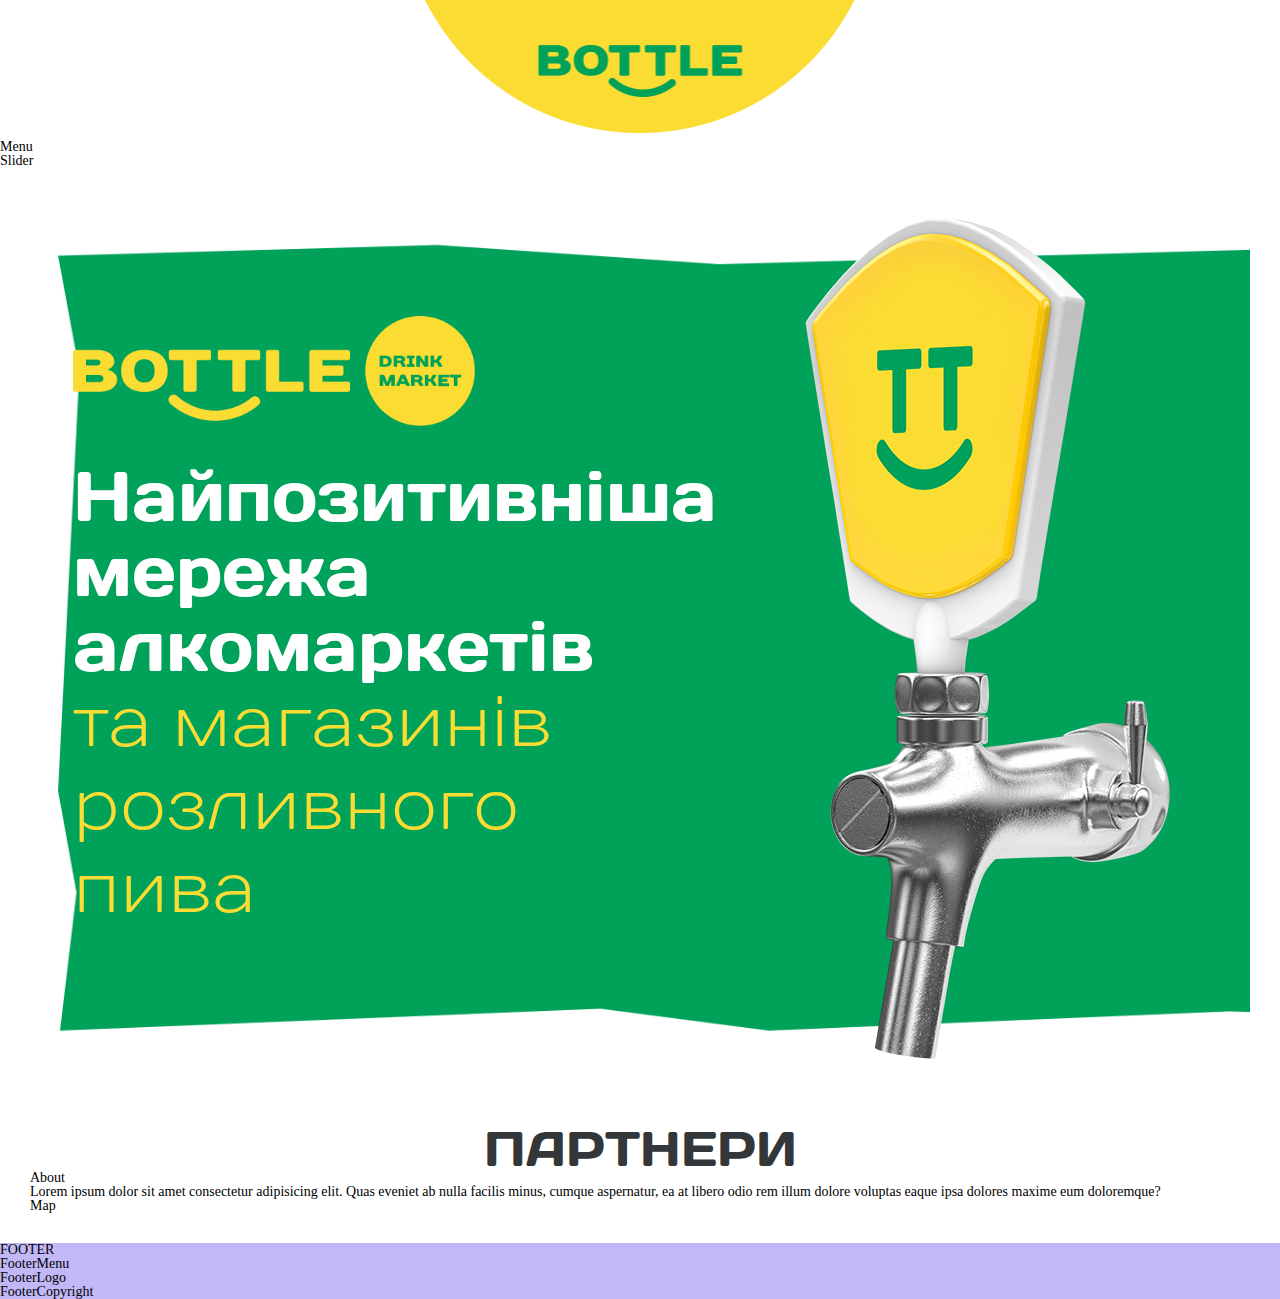
<file: index.html>
<!DOCTYPE html>
<html lang="ru">

<head>
    <meta charset="UTF-8" />
    <meta name="viewport" content="width=device-width, initial-scale=1.0" />
    <link rel="stylesheet" href="css/main.css" />
    <meta name="Author" content="magna_mentes">
    <meta name="Copyright" content="magna_mentes">
    <title>BOTTLE Drink Market</title>
</head>

<body>
    <!-- Обернул весь body в класс wrapper -->
    <div class="wrapper">
        <div class="header">
            <div class="Logo">
            </div>
            <div class="Menu">
                Menu
            </div>
            <div class="Slider">
                Slider
            </div>
        </div>
    
        <div class="content">
            <div class="BOTTLE_PROMO">
                <div class="promo-info">
                    <p>
                        Найпозитивніша мережа алкомаркетів <br><span>та магазинів розливного пива</spa>
                    </p>
                </div>
                <div class="promo-anim">
                    
                </div>
            </div>
            <div class="Partners">
                <h2>ПАРТНЕРИ</h2>
            </div>
            <div class="About">
                About
                <p>
                    Lorem ipsum dolor sit amet consectetur adipisicing elit. Quas eveniet ab nulla facilis minus, cumque aspernatur, ea at libero odio rem illum dolore voluptas eaque ipsa dolores maxime eum doloremque?
                </p>
            </div>
            <div class="Map">
                Map
            </div>
        </div>
    
        <div class="footer">
            <h1>FOOTER</h1>
            <div class="FooterMenu">
                FooterMenu
            </div>
            <div class="FooterLogo">
                FooterLogo
            </div>
            <div class="FooterCopyright">
                FooterCopyright
            </div>
        </div>
    </div>
</body>

</html>
</file>
<file: css/main.css>
@charset "UTF-8";
@font-face {
  font-family: 'DaysSansLight';
  src: url("../fonts/TTDaysSans-Light.eot");
  src: local("../fonts/TTDaysSans-Light.eot"), url("../fonts/TTDaysSans-Light.woff") format("woff"), url("../fonts/TTDaysSans-Light.ttf") format("truetype"), url("../fonts/TTDaysSans-Light.svg") format("svg");
  font-weight: normal;
  font-style: normal;
}

@font-face {
  font-family: 'DaysSansBold';
  src: url("../fonts/TTDaysSans-Bold.eot");
  src: local("../fonts/TTDaysSans-Bold.eot"), url("../fonts/TTDaysSans-Bold.woff") format("woff"), url("../fonts/TTDaysSans-Bold.ttf") format("truetype"), url("../fonts/TTDaysSans-Bold.svg") format("svg");
  font-weight: normal;
  font-style: normal;
}

@font-face {
  font-family: 'DaysSansBlack';
  src: url("../fonts/TTDaysSans-Black.eot");
  src: local("../fonts/TTDaysSans-Black.eot"), url("../fonts/TTDaysSans-Black.woff") format("woff"), url("../fonts/TTDaysSans-Black.ttf") format("truetype"), url("../fonts/TTDaysSans-Black.svg") format("svg");
  font-weight: normal;
  font-style: normal;
}

@font-face {
  font-family: 'Days';
  src: url("../fonts/days_regular.eot");
  src: local("☺"), url("../fonts/days_regular.woff") format("woff"), url("../fonts/days_regular.ttf") format("truetype"), url("../fonts/days_regular.svg") format("svg");
  font-weight: normal;
  font-style: normal;
}

* {
  margin: 0;
  padding: 0;
  border: 0;
}

*, *:before, *:after {
  box-sizing: border-box;
  -moz-box-sizing: border-box;
  -webkit-box-sizing: border-box;
}

:focus, :active {
  outline: none;
}

a:focus, a:active {
  outline: none;
}

nav, header, footer, aside {
  display: block;
}

html, body {
  height: 100%;
  width: 100%;
  font-size: 100%;
  line-height: 1;
  font-size: 14px;
  -ms-text-size-adjust: 100%;
  -moz-text-size-adjust: 100%;
  -webkit-text-size-adjust: 100%;
}

input, button, textarea {
  font-family: inherit;
}

input::-ms-clear {
  display: none;
}

button {
  cursor: pointer;
}

button::-moz-focus-inner {
  padding: 0;
  border: 0;
}

a, a:visited {
  text-decoration: none;
}

a:hover {
  text-decoration: none;
}

ul, li {
  list-style: none;
}

img {
  vertical-align: top;
}

h1, h2, h3, h4, h5, h6 {
  font-size: inherit;
  font-weight: 400;
}

body .wrapper {
  height: 100%;
  width: 100%;
  margin: 0 auto;
}

body .wrapper .header .Logo {
  height: 140px;
  background: url("../img/HeaderLogo.png") top center/430px 133px no-repeat;
}

body .wrapper .content {
  padding: 30px;
  background-color: #fff;
}

body .wrapper .content .BOTTLE_PROMO {
  width: 100%;
  height: 880px;
  background: url("../img/Vector4.png") left/1858px 880px no-repeat;
  margin: 0 0 45px 0;
  display: flex;
  justify-content: space-around;
  align-items: center;
}

body .wrapper .content .BOTTLE_PROMO .promo-info {
  width: 645px;
  height: 645px;
  background: url("../img/Bottle_promo_logo.png") top left/402px no-repeat;
}

body .wrapper .content .BOTTLE_PROMO .promo-info p {
  font-size: 70px;
  font-weight: 400;
  font-family: "Days";
  line-height: 75px;
  color: #fff;
  margin: 140px 0 0 0;
}

body .wrapper .content .BOTTLE_PROMO .promo-info p span {
  font-family: "DaysSansLight";
  font-weight: 100;
  color: #FBDC32;
}

body .wrapper .content .BOTTLE_PROMO .promo-anim {
  width: 405px;
  height: 842px;
  background: url("../img/kran.png") right center/405px 842px no-repeat;
}

body .wrapper .content .Partners {
  font-size: 48px;
  font-family: "Days";
  color: #333739;
  text-align: center;
}

body .wrapper .footer {
  background-color: #c2b7f7;
}
</file>
